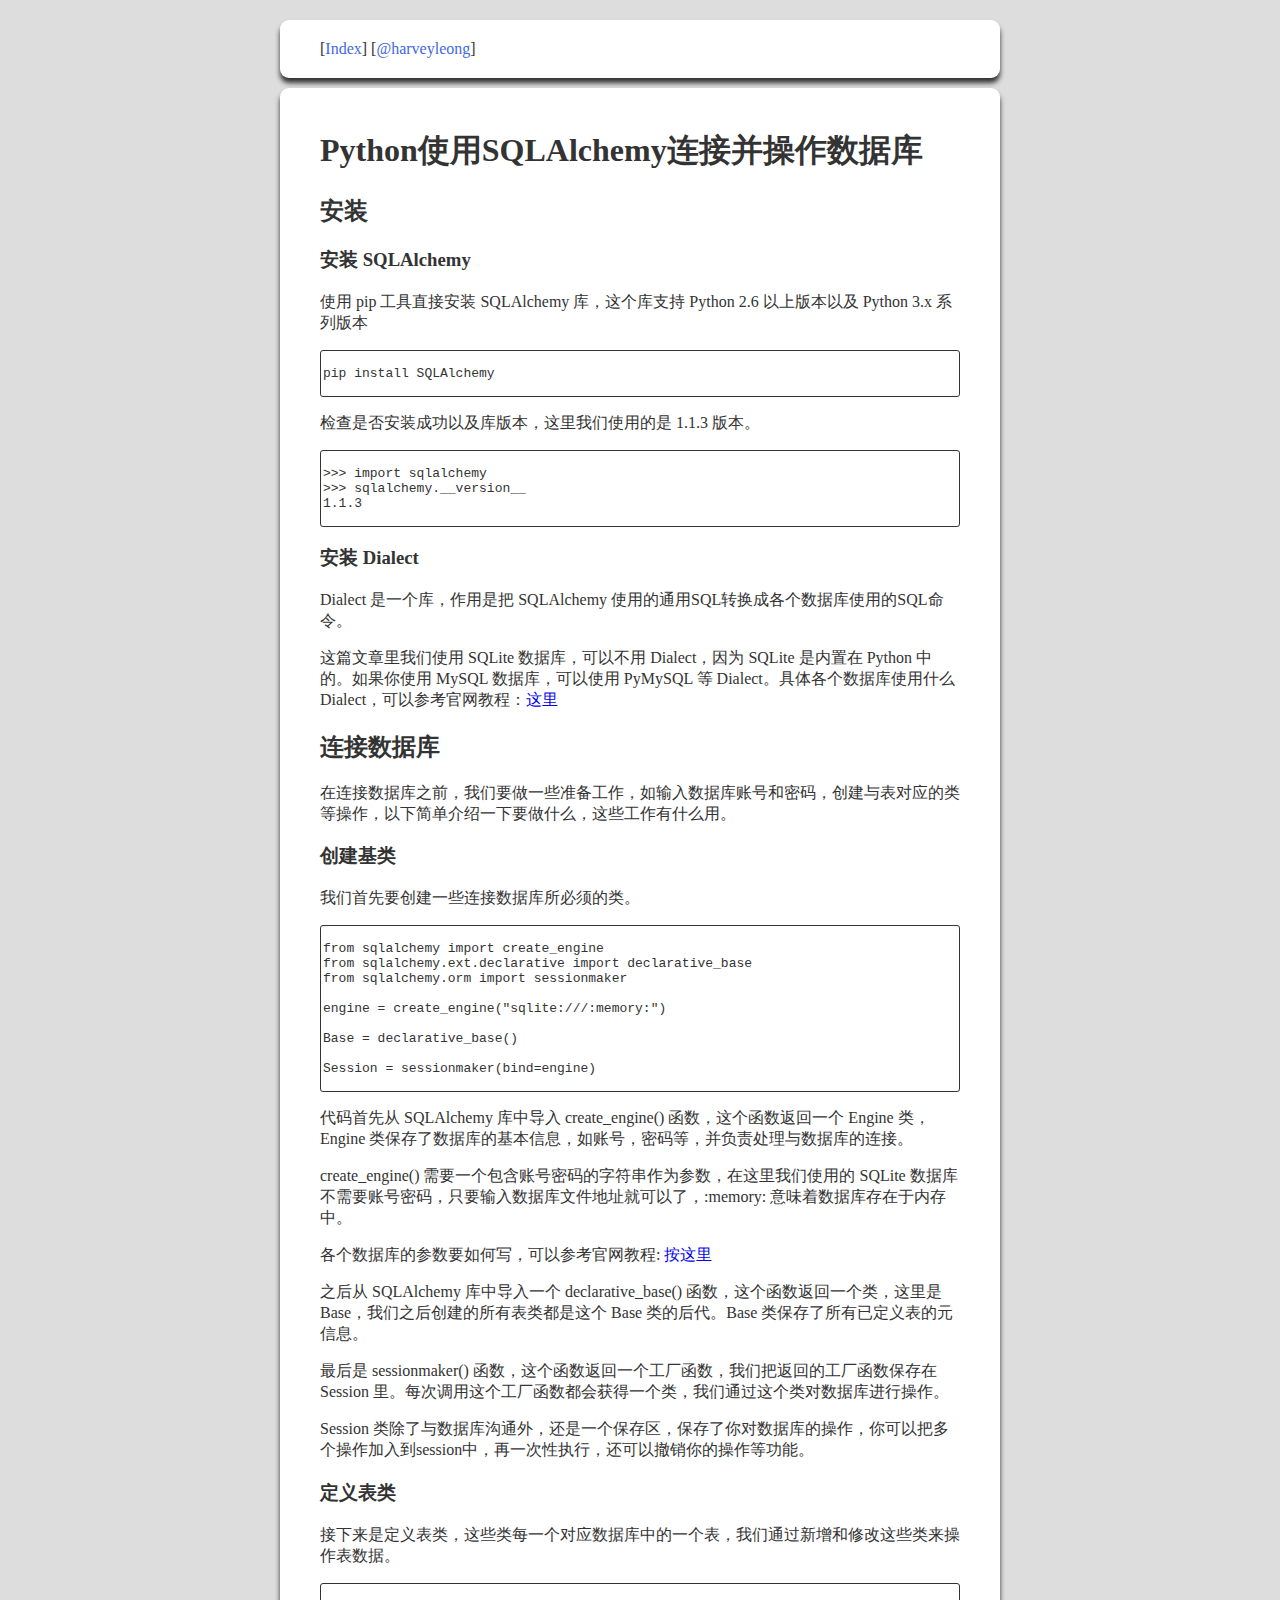
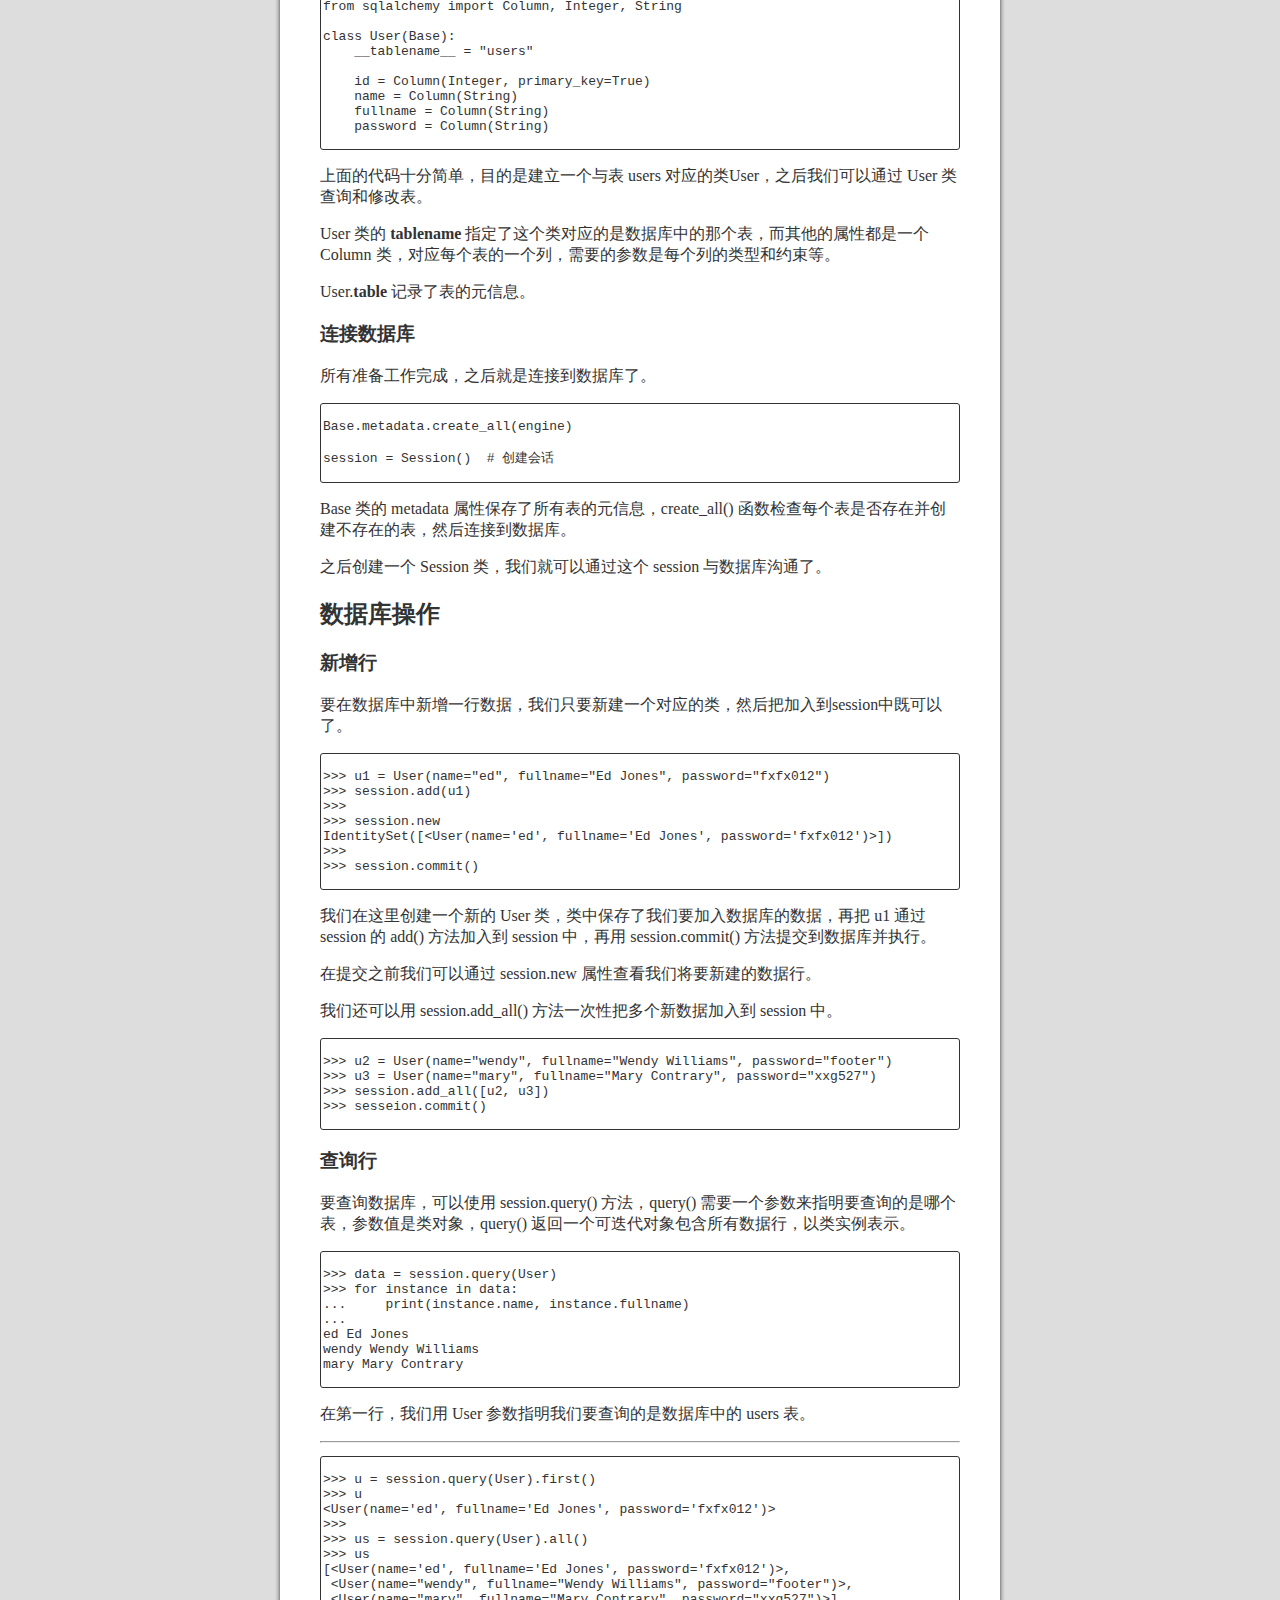
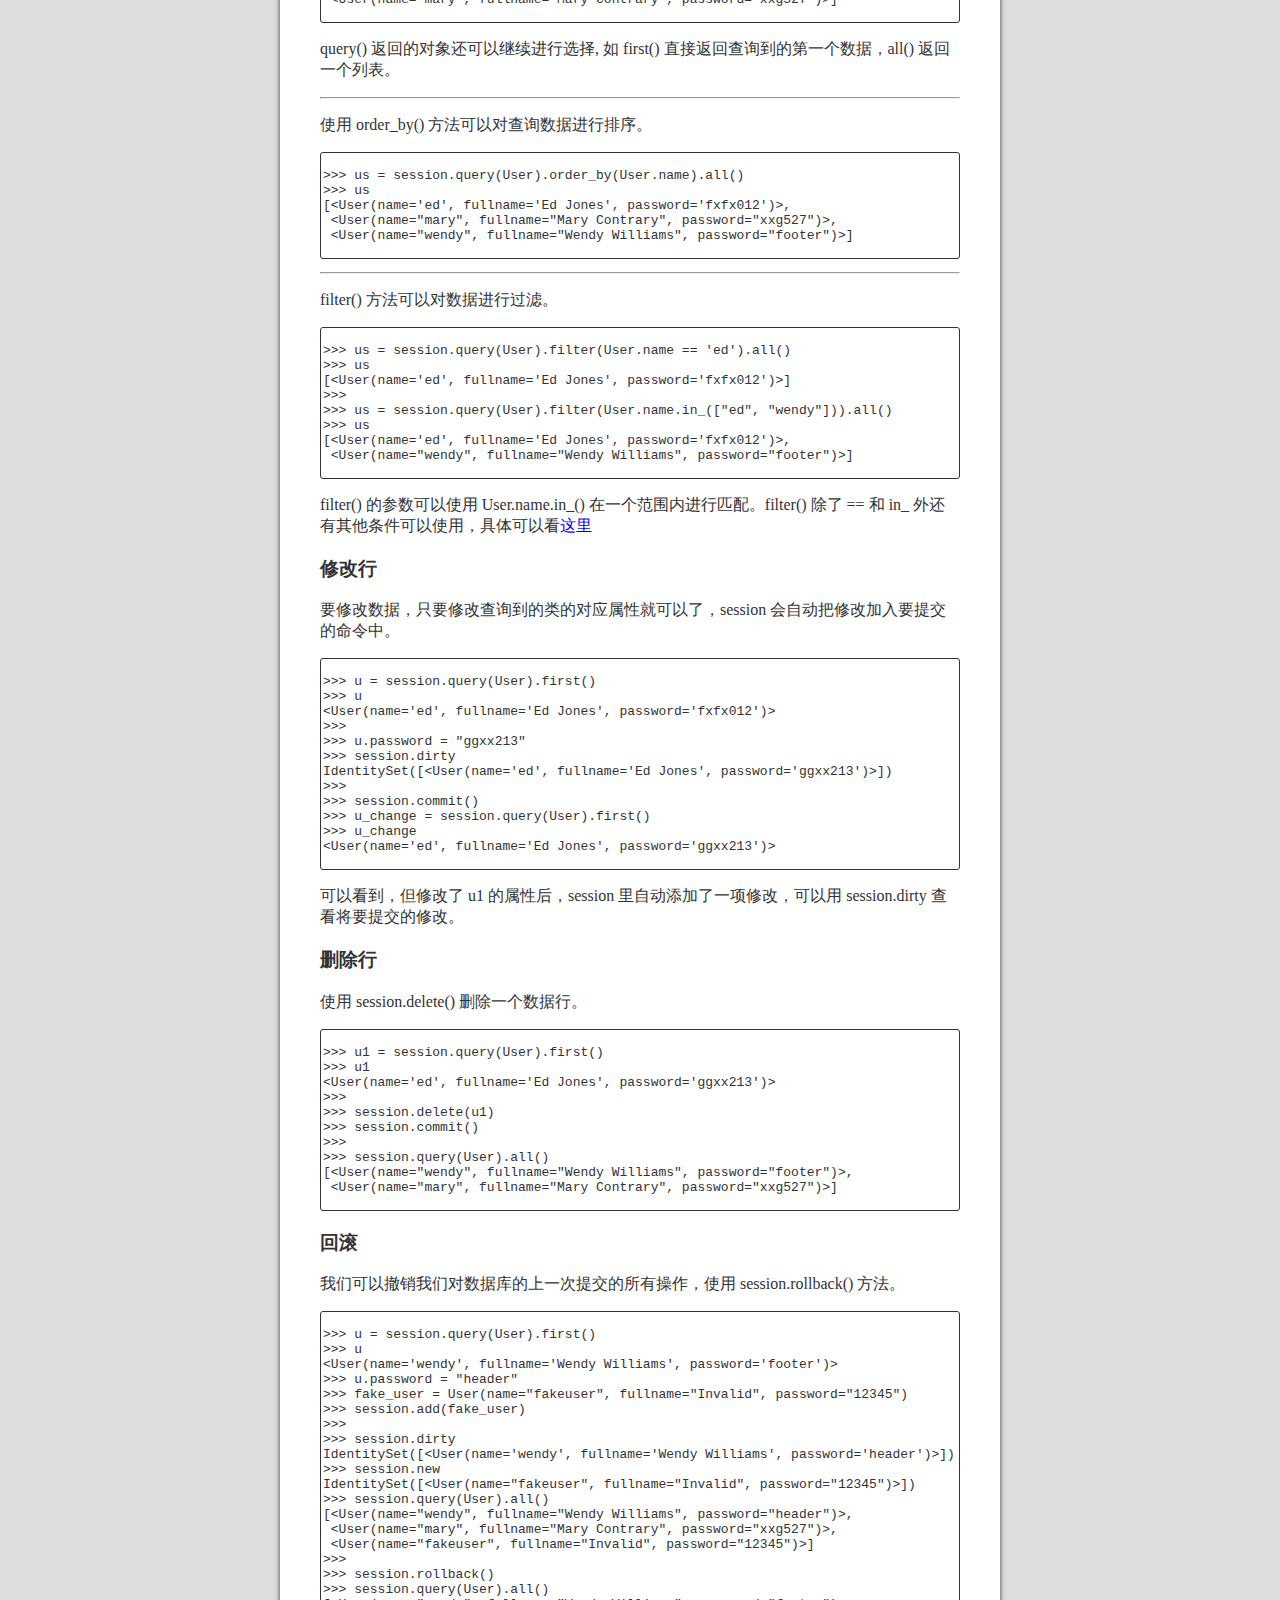
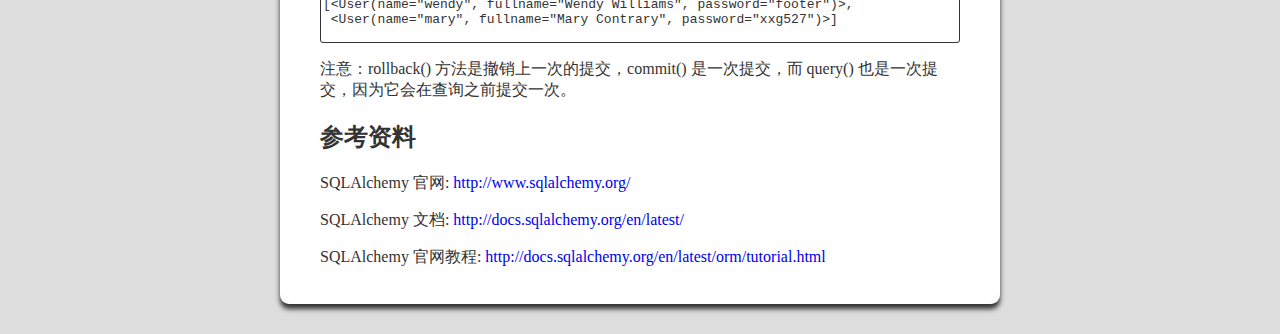
<file: 2016/10/30/python-sqlalchemy.html>
<!DOCTYPE html>

<html>
    <head>
        <meta charset="utf-8">
        <link rel="stylesheet" href="/assets/css/style.css">
        <title>@harveyleong</title>
    </head>

    <body>
        <div class="container">
            <div id="header" class="module">
    <div class="header-links">
        [<a href="/">Index</a>]
        [<a href="/">@harveyleong</a>]
    </div>
</div>

<div id="content" class="module">
    <div class="article">
        <h1 id="pythonsqlalchemy">Python使用SQLAlchemy连接并操作数据库</h1>

<h2 id="section">安装</h2>

<h3 id="sqlalchemy">安装 SQLAlchemy</h3>

<p>使用 pip 工具直接安装 SQLAlchemy 库，这个库支持 Python 2.6 以上版本以及 Python 3.x 系列版本</p>

<pre>
<code>
pip install SQLAlchemy
</code>
</pre>

<p>检查是否安装成功以及库版本，这里我们使用的是 1.1.3 版本。</p>

<pre>
<code>
&gt;&gt;&gt; import sqlalchemy
&gt;&gt;&gt; sqlalchemy.__version__
1.1.3
</code>
</pre>

<h3 id="dialect">安装 Dialect</h3>

<p>Dialect 是一个库，作用是把 SQLAlchemy 使用的通用SQL转换成各个数据库使用的SQL命令。</p>

<p>这篇文章里我们使用 SQLite 数据库，可以不用 Dialect，因为 SQLite 是内置在 Python 中的。如果你使用 MySQL 数据库，可以使用 PyMySQL 等 Dialect。具体各个数据库使用什么 Dialect，可以参考官网教程：<a href="http://docs.sqlalchemy.org/en/latest/dialects/index.html">这里</a></p>

<h2 id="section-1">连接数据库</h2>

<p>在连接数据库之前，我们要做一些准备工作，如输入数据库账号和密码，创建与表对应的类等操作，以下简单介绍一下要做什么，这些工作有什么用。</p>

<h3 id="section-2">创建基类</h3>

<p>我们首先要创建一些连接数据库所必须的类。</p>

<pre>
<code>
from sqlalchemy import create_engine
from sqlalchemy.ext.declarative import declarative_base
from sqlalchemy.orm import sessionmaker

engine = create_engine("sqlite:///:memory:")

Base = declarative_base()

Session = sessionmaker(bind=engine)
</code>
</pre>

<p>代码首先从 SQLAlchemy 库中导入 create_engine() 函数，这个函数返回一个 Engine 类，Engine 类保存了数据库的基本信息，如账号，密码等，并负责处理与数据库的连接。</p>

<p>create_engine() 需要一个包含账号密码的字符串作为参数，在这里我们使用的 SQLite 数据库不需要账号密码，只要输入数据库文件地址就可以了，:memory: 意味着数据库存在于内存中。</p>

<p>各个数据库的参数要如何写，可以参考官网教程: <a href="http://docs.sqlalchemy.org/en/latest/core/engines.html#database-urls">按这里</a></p>

<p>之后从 SQLAlchemy 库中导入一个 declarative_base() 函数，这个函数返回一个类，这里是 Base，我们之后创建的所有表类都是这个 Base 类的后代。Base 类保存了所有已定义表的元信息。</p>

<p>最后是 sessionmaker() 函数，这个函数返回一个工厂函数，我们把返回的工厂函数保存在 Session 里。每次调用这个工厂函数都会获得一个类，我们通过这个类对数据库进行操作。</p>

<p>Session 类除了与数据库沟通外，还是一个保存区，保存了你对数据库的操作，你可以把多个操作加入到session中，再一次性执行，还可以撤销你的操作等功能。</p>

<h3 id="section-3">定义表类</h3>

<p>接下来是定义表类，这些类每一个对应数据库中的一个表，我们通过新增和修改这些类来操作表数据。</p>

<pre>
<code>
from sqlalchemy import Column, Integer, String

class User(Base):
    __tablename__ = "users"

    id = Column(Integer, primary_key=True)
    name = Column(String)
    fullname = Column(String)
    password = Column(String)
</code>
</pre>

<p>上面的代码十分简单，目的是建立一个与表 users 对应的类User，之后我们可以通过 User 类查询和修改表。</p>

<p>User 类的 <strong>tablename</strong> 指定了这个类对应的是数据库中的那个表，而其他的属性都是一个 Column 类，对应每个表的一个列，需要的参数是每个列的类型和约束等。</p>

<p>User.<strong>table</strong> 记录了表的元信息。</p>

<h3 id="section-4">连接数据库</h3>

<p>所有准备工作完成，之后就是连接到数据库了。</p>

<pre>
<code>
Base.metadata.create_all(engine)

session = Session()  # 创建会话
</code>
</pre>

<p>Base 类的 metadata 属性保存了所有表的元信息，create_all() 函数检查每个表是否存在并创建不存在的表，然后连接到数据库。</p>

<p>之后创建一个 Session 类，我们就可以通过这个 session 与数据库沟通了。</p>

<h2 id="section-5">数据库操作</h2>

<h3 id="section-6">新增行</h3>

<p>要在数据库中新增一行数据，我们只要新建一个对应的类，然后把加入到session中既可以了。</p>

<pre>
<code>
&gt;&gt;&gt; u1 = User(name="ed", fullname="Ed Jones", password="fxfx012")
&gt;&gt;&gt; session.add(u1)
&gt;&gt;&gt;
&gt;&gt;&gt; session.new
IdentitySet([&lt;User(name='ed', fullname='Ed Jones', password='fxfx012')&gt;])
&gt;&gt;&gt;
&gt;&gt;&gt; session.commit()
</code>
</pre>

<p>我们在这里创建一个新的 User 类，类中保存了我们要加入数据库的数据，再把 u1 通过 session 的 add() 方法加入到 session 中，再用 session.commit() 方法提交到数据库并执行。</p>

<p>在提交之前我们可以通过 session.new 属性查看我们将要新建的数据行。</p>

<p>我们还可以用 session.add_all() 方法一次性把多个新数据加入到 session 中。</p>

<pre>
<code>
&gt;&gt;&gt; u2 = User(name="wendy", fullname="Wendy Williams", password="footer")
&gt;&gt;&gt; u3 = User(name="mary", fullname="Mary Contrary", password="xxg527")
&gt;&gt;&gt; session.add_all([u2, u3])
&gt;&gt;&gt; sesseion.commit()
</code>
</pre>

<h3 id="section-7">查询行</h3>

<p>要查询数据库，可以使用 session.query() 方法，query() 需要一个参数来指明要查询的是哪个表，参数值是类对象，query() 返回一个可迭代对象包含所有数据行，以类实例表示。</p>

<pre>
<code>
&gt;&gt;&gt; data = session.query(User)
&gt;&gt;&gt; for instance in data:
...     print(instance.name, instance.fullname)
...
ed Ed Jones
wendy Wendy Williams
mary Mary Contrary
</code>
</pre>

<p>在第一行，我们用 User 参数指明我们要查询的是数据库中的 users 表。</p>

<hr />

<pre>
<code>
&gt;&gt;&gt; u = session.query(User).first()
&gt;&gt;&gt; u
&lt;User(name='ed', fullname='Ed Jones', password='fxfx012')&gt;
&gt;&gt;&gt;
&gt;&gt;&gt; us = session.query(User).all()
&gt;&gt;&gt; us
[&lt;User(name='ed', fullname='Ed Jones', password='fxfx012')&gt;,
 &lt;User(name="wendy", fullname="Wendy Williams", password="footer")&gt;,
 &lt;User(name="mary", fullname="Mary Contrary", password="xxg527")&gt;]
</code>
</pre>

<p>query() 返回的对象还可以继续进行选择, 如 first() 直接返回查询到的第一个数据，all() 返回一个列表。</p>

<hr />

<p>使用 order_by() 方法可以对查询数据进行排序。</p>

<pre>
<code>
&gt;&gt;&gt; us = session.query(User).order_by(User.name).all()
&gt;&gt;&gt; us
[&lt;User(name='ed', fullname='Ed Jones', password='fxfx012')&gt;,
 &lt;User(name="mary", fullname="Mary Contrary", password="xxg527")&gt;,
 &lt;User(name="wendy", fullname="Wendy Williams", password="footer")&gt;]
</code>
</pre>

<hr />

<p>filter() 方法可以对数据进行过滤。</p>

<pre>
<code>
&gt;&gt;&gt; us = session.query(User).filter(User.name == 'ed').all()
&gt;&gt;&gt; us
[&lt;User(name='ed', fullname='Ed Jones', password='fxfx012')&gt;]
&gt;&gt;&gt;
&gt;&gt;&gt; us = session.query(User).filter(User.name.in_(["ed", "wendy"])).all()
&gt;&gt;&gt; us
[&lt;User(name='ed', fullname='Ed Jones', password='fxfx012')&gt;,
 &lt;User(name="wendy", fullname="Wendy Williams", password="footer")&gt;]
</code>
</pre>

<p>filter() 的参数可以使用 User.name.in_() 在一个范围内进行匹配。filter() 除了 == 和 in_ 外还有其他条件可以使用，具体可以看<a href="http://docs.sqlalchemy.org/en/latest/orm/tutorial.html#common-filter-operators">这里</a></p>

<h3 id="section-8">修改行</h3>

<p>要修改数据，只要修改查询到的类的对应属性就可以了，session 会自动把修改加入要提交的命令中。</p>

<pre>
<code>
&gt;&gt;&gt; u = session.query(User).first()
&gt;&gt;&gt; u
&lt;User(name='ed', fullname='Ed Jones', password='fxfx012')&gt;
&gt;&gt;&gt;
&gt;&gt;&gt; u.password = "ggxx213"
&gt;&gt;&gt; session.dirty
IdentitySet([&lt;User(name='ed', fullname='Ed Jones', password='ggxx213')&gt;])
&gt;&gt;&gt;
&gt;&gt;&gt; session.commit()
&gt;&gt;&gt; u_change = session.query(User).first()
&gt;&gt;&gt; u_change
&lt;User(name='ed', fullname='Ed Jones', password='ggxx213')&gt;
</code>
</pre>

<p>可以看到，但修改了 u1 的属性后，session 里自动添加了一项修改，可以用 session.dirty 查看将要提交的修改。</p>

<h3 id="section-9">删除行</h3>

<p>使用 session.delete() 删除一个数据行。</p>

<pre>
<code>
&gt;&gt;&gt; u1 = session.query(User).first()
&gt;&gt;&gt; u1
&lt;User(name='ed', fullname='Ed Jones', password='ggxx213')&gt;
&gt;&gt;&gt;
&gt;&gt;&gt; session.delete(u1)
&gt;&gt;&gt; session.commit()
&gt;&gt;&gt;
&gt;&gt;&gt; session.query(User).all()
[&lt;User(name="wendy", fullname="Wendy Williams", password="footer")&gt;,
 &lt;User(name="mary", fullname="Mary Contrary", password="xxg527")&gt;]
</code>
</pre>

<h3 id="section-10">回滚</h3>

<p>我们可以撤销我们对数据库的上一次提交的所有操作，使用 session.rollback() 方法。</p>

<pre>
<code>
&gt;&gt;&gt; u = session.query(User).first()
&gt;&gt;&gt; u
&lt;User(name='wendy', fullname='Wendy Williams', password='footer')&gt;
&gt;&gt;&gt; u.password = "header"
&gt;&gt;&gt; fake_user = User(name="fakeuser", fullname="Invalid", password="12345")
&gt;&gt;&gt; session.add(fake_user)
&gt;&gt;&gt;
&gt;&gt;&gt; session.dirty
IdentitySet([&lt;User(name='wendy', fullname='Wendy Williams', password='header')&gt;])
&gt;&gt;&gt; session.new
IdentitySet([&lt;User(name="fakeuser", fullname="Invalid", password="12345")&gt;])
&gt;&gt;&gt; session.query(User).all()
[&lt;User(name="wendy", fullname="Wendy Williams", password="header")&gt;,
 &lt;User(name="mary", fullname="Mary Contrary", password="xxg527")&gt;,
 &lt;User(name="fakeuser", fullname="Invalid", password="12345")&gt;]
&gt;&gt;&gt;
&gt;&gt;&gt; session.rollback()
&gt;&gt;&gt; session.query(User).all()
[&lt;User(name="wendy", fullname="Wendy Williams", password="footer")&gt;,
 &lt;User(name="mary", fullname="Mary Contrary", password="xxg527")&gt;]
</code>
</pre>

<p>注意：rollback() 方法是撤销上一次的提交，commit() 是一次提交，而 query() 也是一次提交，因为它会在查询之前提交一次。</p>

<h2 id="section-11">参考资料</h2>

<p>SQLAlchemy 官网: <a href="http://www.sqlalchemy.org/">http://www.sqlalchemy.org/</a></p>

<p>SQLAlchemy 文档: <a href="http://docs.sqlalchemy.org/en/latest/">http://docs.sqlalchemy.org/en/latest/</a></p>

<p>SQLAlchemy 官网教程: <a href="http://docs.sqlalchemy.org/en/latest/orm/tutorial.html">http://docs.sqlalchemy.org/en/latest/orm/tutorial.html</a></p>

    </div>
</div>

        </div>
    </body>
</html>
</file>
<file: assets/css/style.css>
/******** Layout **********/

body,
div {
    margin: 0;
    padding: 0;
}

body {
	background: #dddddd;
	color: #333333;
}

.container {
	margin: auto;
	padding: 20px 0;
	width: 720px;
}

.module {
	width: 640px;
	background: #ffffff;
	margin: 0 auto 10px;
	padding: 20px 40px;
	border-radius: 9px;
	box-shadow: 0 5px 5px #333333;
}

.article-links p {
	margin: 0;
	padding: 0;
}

/******** Typograph *******/

a {
	text-decoration: none;
}

.header-links a {
	color: #4169e1;
}


img {
	border: 0;
	margin: 0 auto;
	display: block;
}

pre {
	border: 1px solid;
	border-radius: 3px;
	padding: 0 2px;
}
</file>
